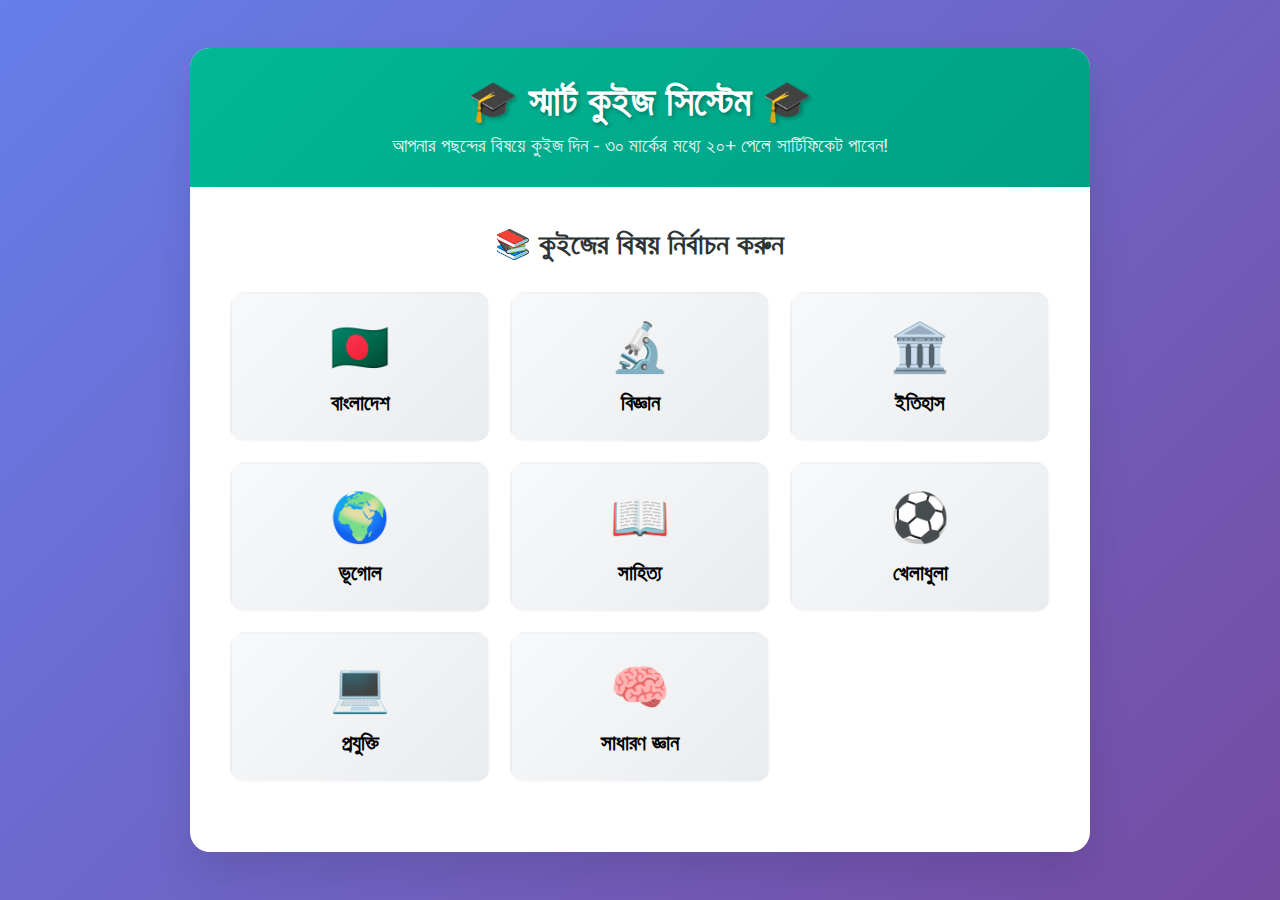
<file: index.html>
<!DOCTYPE html>
<html lang="bn">
<head>
    <meta charset="UTF-8">
    <meta name="viewport" content="width=device-width, initial-scale=1.0">
    <title>স্মার্ট কুইজ সিস্টেম</title>
    <link rel="stylesheet" href="style.css">
</head>
<body>
    <div class="container">
        <header>
            <h1>🎓 স্মার্ট কুইজ সিস্টেম 🎓</h1>
            <p>আপনার পছন্দের বিষয়ে কুইজ দিন - ৩০ মার্কের মধ্যে ২০+ পেলে সার্টিফিকেট পাবেন!</p>
        </header>

        <!-- Topic Selection Section -->
        <div id="topic-container">
            <div class="topic-card">
                <h2>📚 কুইজের বিষয় নির্বাচন করুন</h2>
                <div class="topic-grid">
                    <div class="topic-item" onclick="selectTopic('bangladesh')">
                        <span>🇧🇩</span>
                        <h3>বাংলাদেশ</h3>
                    </div>
                    <div class="topic-item" onclick="selectTopic('science')">
                        <span>🔬</span>
                        <h3>বিজ্ঞান</h3>
                    </div>
                    <div class="topic-item" onclick="selectTopic('history')">
                        <span>🏛️</span>
                        <h3>ইতিহাস</h3>
                    </div>
                    <div class="topic-item" onclick="selectTopic('geography')">
                        <span>🌍</span>
                        <h3>ভূগোল</h3>
                    </div>
                    <div class="topic-item" onclick="selectTopic('literature')">
                        <span>📖</span>
                        <h3>সাহিত্য</h3>
                    </div>
                    <div class="topic-item" onclick="selectTopic('sports')">
                        <span>⚽</span>
                        <h3>খেলাধুলা</h3>
                    </div>
                    <div class="topic-item" onclick="selectTopic('technology')">
                        <span>💻</span>
                        <h3>প্রযুক্তি</h3>
                    </div>
                    <div class="topic-item" onclick="selectTopic('general')">
                        <span>🧠</span>
                        <h3>সাধারণ জ্ঞান</h3>
                    </div>
                </div>
            </div>
        </div>

        <!-- Name Input Section -->
        <div id="name-container" style="display: none;">
            <div class="name-card">
                <h2>👤 আপনার নাম লিখুন</h2>
                <p>কুইজ শুরু করার আগে আপনার নাম দিন</p>
                <div class="name-input-group">
                    <input type="text" id="student-name-input" placeholder="আপনার পূর্ণ নাম লিখুন..." maxlength="50">
                    <button onclick="startQuizWithName()">কুইজ শুরু করুন</button>
                </div>
            </div>
        </div>

        <!-- Quiz Section -->
        <div id="quiz-container" style="display: none;">
            <div class="quiz-header">
                <h2 id="quiz-topic-title"></h2>
                <p id="student-name-display"></p>
                <div id="question-counter">
                    প্রশ্ন <span id="current-question">1</span> / <span id="total-questions">10</span>
                </div>
            </div>
            
            <div id="question-card">
                <h3 id="question-text"></h3>
                <div id="options-container"></div>
                <button id="next-btn" onclick="nextQuestion()">পরবর্তী প্রশ্ন</button>
            </div>
        </div>

        <!-- Result Section -->
        <div id="result-container" style="display: none;">
            <div id="result-card">
                <h2 id="result-title"></h2>
                <p id="score-display"></p>
                <div id="certificate" style="display: none;">
                    <div class="certificate-content">
                        <h3>🏆 সার্টিফিকেট অব এক্সিলেন্স 🏆</h3>
                        <p>এই সার্টিফিকেট প্রদান করা হলো</p>
                        <h4 id="student-name-cert">কুইজ বিজয়ী</h4>
                        <p><span id="cert-topic"></span> বিষয়ে সফলভাবে উত্তীর্ণ হওয়ার জন্য</p>
                        <p>স্কোর: <span id="cert-score"></span>/ৃ০</p>
                        <p>তারিখ: <span id="cert-date"></span></p>
                    </div>
                </div>
                <button id="restart-btn" onclick="restartQuiz()">নতুন কুইজ শুরু করুন</button>
            </div>
        </div>
    </div>

    <script src="script.js"></script>
</body>
</html>
</file>
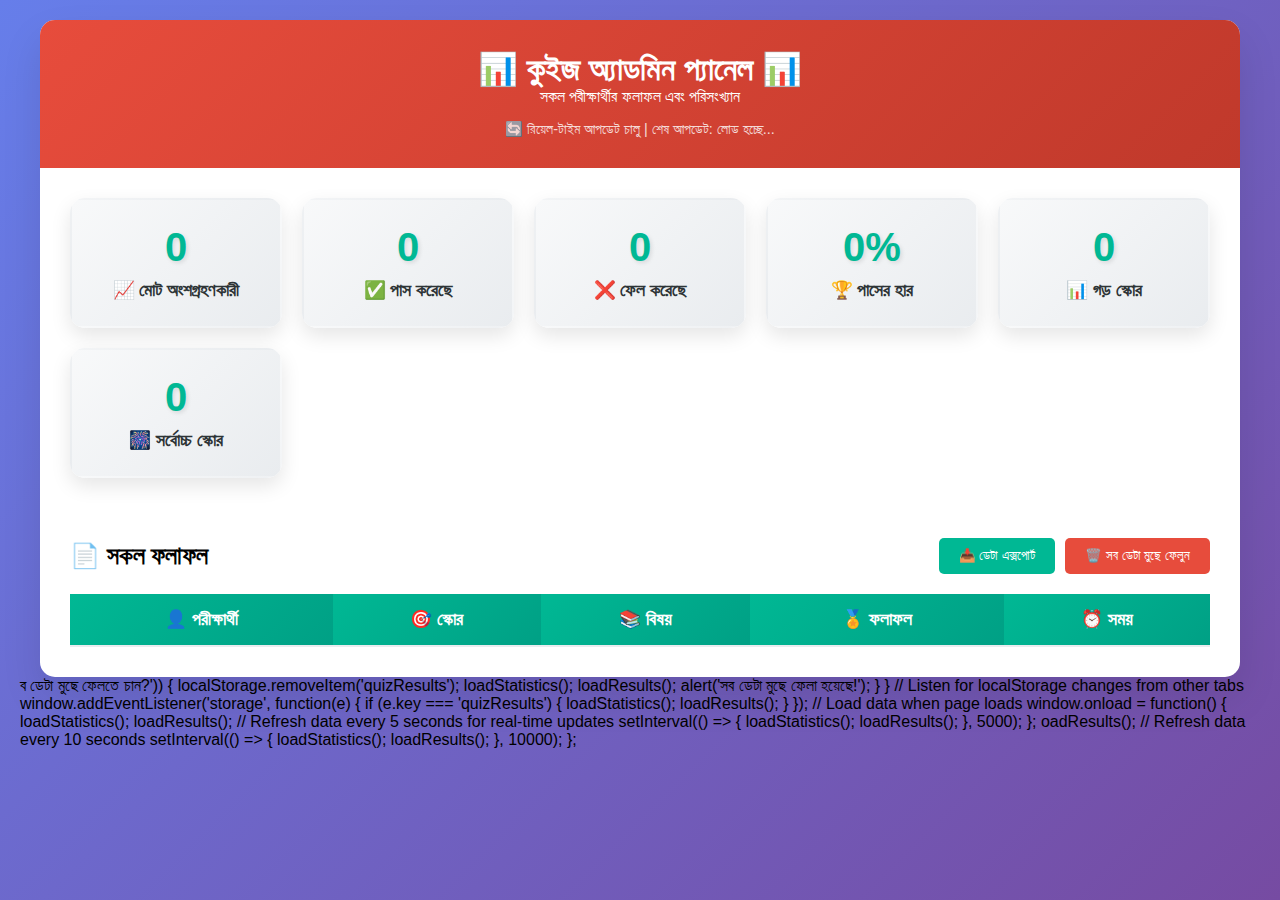
<file: admin.html>
<!DOCTYPE html>
<html lang="bn">
<head>
    <meta charset="UTF-8">
    <meta name="viewport" content="width=device-width, initial-scale=1.0">
    <title>কুইজ অ্যাডমিন প্যানেল</title>
    <style>
        * {
            margin: 0;
            padding: 0;
            box-sizing: border-box;
        }
        
        body {
            font-family: 'Segoe UI', Tahoma, Geneva, Verdana, sans-serif;
            background: linear-gradient(135deg, #667eea 0%, #764ba2 100%);
            min-height: 100vh;
            padding: 20px;
        }
        
        .container {
            max-width: 1200px;
            margin: 0 auto;
            background: white;
            border-radius: 15px;
            box-shadow: 0 20px 40px rgba(0,0,0,0.1);
            overflow: hidden;
        }
        
        .header {
            background: linear-gradient(135deg, #e74c3c, #c0392b);
            color: white;
            padding: 30px;
            text-align: center;
        }
        
        .stats-grid {
            display: grid;
            grid-template-columns: repeat(auto-fit, minmax(200px, 1fr));
            gap: 20px;
            padding: 30px;
        }
        
        .stat-card {
            background: linear-gradient(135deg, #f8f9fa, #e9ecef);
            padding: 25px;
            border-radius: 15px;
            text-align: center;
            box-shadow: 0 8px 20px rgba(0,0,0,0.1);
            transition: transform 0.3s ease;
            border: 2px solid transparent;
        }
        
        .stat-card:hover {
            transform: translateY(-5px);
            border-color: #00b894;
        }
        
        .stat-number {
            font-size: 2.5rem;
            font-weight: bold;
            color: #00b894;
            text-shadow: 2px 2px 4px rgba(0,0,0,0.1);
        }
        
        .stat-label {
            color: #2d3436;
            margin-top: 10px;
            font-weight: 600;
            font-size: 1.1rem;
        }
        
        .results-section {
            padding: 30px;
        }
        
        .results-table {
            width: 100%;
            border-collapse: collapse;
            margin-top: 20px;
        }
        
        .results-table th,
        .results-table td {
            padding: 15px 12px;
            text-align: center;
            border-bottom: 2px solid #e9ecef;
        }
        
        .results-table th {
            background: linear-gradient(135deg, #00b894, #00a085);
            color: white;
            font-weight: bold;
            font-size: 1.1rem;
        }
        
        .pass {
            color: #00b894;
            font-weight: bold;
            background: #d1f2eb;
            padding: 5px 10px;
            border-radius: 20px;
        }
        
        .fail {
            color: #e74c3c;
            font-weight: bold;
            background: #fadbd8;
            padding: 5px 10px;
            border-radius: 20px;
        }
        
        .results-table tbody tr:hover {
            background: #f1f9f7;
            transform: scale(1.02);
            transition: all 0.3s ease;
        }
        
        .no-data {
            text-align: center;
            color: #666;
            font-style: italic;
            padding: 40px;
        }
    </style>
</head>
<body>
    <div class="container">
        <div class="header">
            <h1>📊 কুইজ অ্যাডমিন প্যানেল 📊</h1>
            <p>সকল পরীক্ষার্থীর ফলাফল এবং পরিসংখ্যান</p>
            <div style="margin-top: 15px; font-size: 0.9rem; opacity: 0.8;">
                🔄 রিয়েল-টাইম আপডেট চালু | শেষ আপডেট: <span id="last-update">লোড হচ্ছে...</span>
            </div>
        </div>
        
        <div class="stats-grid">
            <div class="stat-card">
                <div class="stat-number" id="total-attempts">0</div>
                <div class="stat-label">📈 মোট অংশগ্রহণকারী</div>
            </div>
            <div class="stat-card">
                <div class="stat-number" id="passed-count">0</div>
                <div class="stat-label">✅ পাস করেছে</div>
            </div>
            <div class="stat-card">
                <div class="stat-number" id="failed-count">0</div>
                <div class="stat-label">❌ ফেল করেছে</div>
            </div>
            <div class="stat-card">
                <div class="stat-number" id="pass-rate">0%</div>
                <div class="stat-label">🏆 পাসের হার</div>
            </div>
            <div class="stat-card">
                <div class="stat-number" id="average-score">0</div>
                <div class="stat-label">📊 গড় স্কোর</div>
            </div>
            <div class="stat-card">
                <div class="stat-number" id="highest-score">0</div>
                <div class="stat-label">🎆 সর্বোচ্চ স্কোর</div>
            </div>
        </div>
        
        <div class="results-section">
            <div style="display: flex; justify-content: space-between; align-items: center; margin-bottom: 20px; flex-wrap: wrap; gap: 10px;">
                <h2>📄 সকল ফলাফল</h2>
                <div style="display: flex; gap: 10px;">
                    <button onclick="exportData()" style="background: #00b894; color: white; border: none; padding: 10px 20px; border-radius: 5px; cursor: pointer;">
                        📥 ডেটা এক্সপোর্ট
                    </button>
                    <button onclick="clearAllData()" style="background: #e74c3c; color: white; border: none; padding: 10px 20px; border-radius: 5px; cursor: pointer;">
                        🗑️ সব ডেটা মুছে ফেলুন
                    </button>
                </div>
            </div>
            <table class="results-table">
                <thead>
                    <tr>
                        <th>👤 পরীক্ষার্থী</th>
                        <th>🎯 স্কোর</th>
                        <th>📚 বিষয়</th>
                        <th>🏅 ফলাফল</th>
                        <th>⏰ সময়</th>
                    </tr>
                </thead>
                <tbody id="results-tbody">
                </tbody>
            </table>
        </div>
    </div>

    <script src="data-persistence.js"></script>
    <script>
        function loadStatistics() {
            const stats = window.quizDataManager.getStats();
            
            document.getElementById('total-attempts').textContent = stats.total;
            document.getElementById('passed-count').textContent = stats.passed;
            document.getElementById('failed-count').textContent = stats.failed;
            document.getElementById('pass-rate').textContent = stats.passRate + '%';
            document.getElementById('average-score').textContent = stats.avgScore;
            document.getElementById('highest-score').textContent = stats.maxScore;
            
            document.getElementById('last-update').textContent = new Date().toLocaleTimeString('bn-BD');
        }
        
        function loadResults() {
            const results = window.quizDataManager.getResults();
            const tbody = document.getElementById('results-tbody');
            tbody.innerHTML = '';
            
            if (results.length === 0) {
                const row = document.createElement('tr');
                row.innerHTML = '<td colspan="5" class="no-data">এখনো কোনো কুইজ সম্পন্ন হয়নি</td>';
                tbody.appendChild(row);
                return;
            }
            
            results.sort((a, b) => new Date(b.timestamp) - new Date(a.timestamp));
            
            results.forEach((result, index) => {
                const row = document.createElement('tr');
                const topicNames = {
                    bangladesh: 'বাংলাদেশ',
                    science: 'বিজ্ঞান',
                    history: 'ইতিহাস',
                    geography: 'ভূগোল',
                    literature: 'সাহিত্য',
                    sports: 'খেলাধুলা',
                    technology: 'প্রযুক্তি',
                    general: 'সাধারণ জ্ঞান'
                };
                
                row.innerHTML = `
                    <td>${result.name || 'পরীক্ষার্থী #' + (index + 1)}</td>
                    <td>${result.score}/৩০</td>
                    <td>${topicNames[result.topic] || 'অজানা'}</td>
                    <td class="${result.passed ? 'pass' : 'fail'}">
                        ${result.passed ? 'পাস ✅' : 'ফেল ❌'}
                    </td>
                    <td>${new Date(result.timestamp).toLocaleString('bn-BD')}</td>
                `;
                tbody.appendChild(row);
            });
        }
        
        function clearAllData() {
            if (confirm('আপনি কি সত্যিই সব ডেটা মুছে ফেলতে চান?')) {
                window.quizDataManager.clearAll();
                loadStatistics();
                loadResults();
            }
        }
        
        function exportData() {
            window.quizDataManager.exportData();
        }
        
        // Auto-refresh every 30 seconds
        setInterval(() => {
            loadStatistics();
            loadResults();
        }, 30000);
        
        // Listen for data updates
        window.addEventListener('quizDataUpdated', () => {
            loadStatistics();
            loadResults();
        });
        
        // Initial load
        document.addEventListener('DOMContentLoaded', () => {
            loadStatistics();
            loadResults();
        });ব ডেটা মুছে ফেলতে চান?')) {
                localStorage.removeItem('quizResults');
                loadStatistics();
                loadResults();
                alert('সব ডেটা মুছে ফেলা হয়েছে!');
            }
        }
        
        // Listen for localStorage changes from other tabs
        window.addEventListener('storage', function(e) {
            if (e.key === 'quizResults') {
                loadStatistics();
                loadResults();
            }
        });
        
        // Load data when page loads
        window.onload = function() {
            loadStatistics();
            loadResults();
            
            // Refresh data every 5 seconds for real-time updates
            setInterval(() => {
                loadStatistics();
                loadResults();
            }, 5000);
        };
    </script>
</body>
</html>ব ডেটা মুছে ফেলতে চান?')) {
                localStorage.removeItem('quizResults');
                loadStatistics();
                loadResults();
                alert('সব ডেটা মুছে ফেলা হয়েছে!');
            }
        }
        
        // Listen for localStorage changes from other tabs
        window.addEventListener('storage', function(e) {
            if (e.key === 'quizResults') {
                loadStatistics();
                loadResults();
            }
        });
        
        // Load data when page loads
        window.onload = function() {
            loadStatistics();
            loadResults();
            
            // Refresh data every 5 seconds for real-time updates
            setInterval(() => {
                loadStatistics();
                loadResults();
            }, 5000);
        };
    </script>
</body>
</html>oadResults();
            
            // Refresh data every 10 seconds
            setInterval(() => {
                loadStatistics();
                loadResults();
            }, 10000);
        };
    </script>
</body>
</html>
    </script>
</body>
</html>
</file>
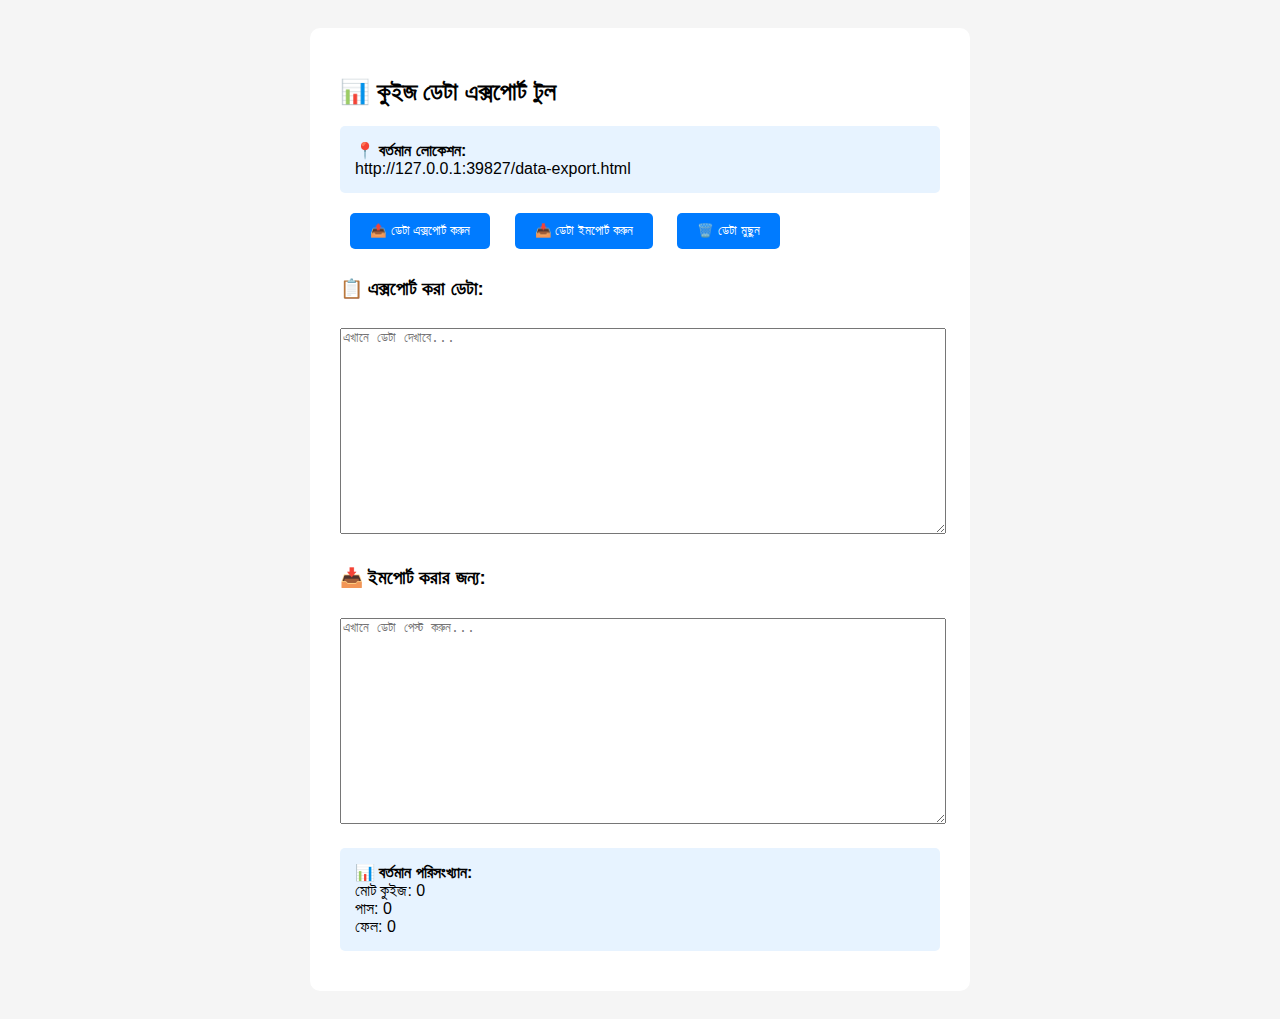
<file: data-export.html>
<!DOCTYPE html>
<html lang="bn">
<head>
    <meta charset="UTF-8">
    <meta name="viewport" content="width=device-width, initial-scale=1.0">
    <title>ডেটা এক্সপোর্ট টুল</title>
    <style>
        body { font-family: Arial, sans-serif; padding: 20px; background: #f5f5f5; }
        .container { max-width: 600px; margin: 0 auto; background: white; padding: 30px; border-radius: 10px; }
        button { background: #007bff; color: white; border: none; padding: 10px 20px; border-radius: 5px; cursor: pointer; margin: 10px; }
        textarea { width: 100%; height: 200px; margin: 10px 0; }
        .info { background: #e7f3ff; padding: 15px; border-radius: 5px; margin: 10px 0; }
    </style>
</head>
<body>
    <div class="container">
        <h2>📊 কুইজ ডেটা এক্সপোর্ট টুল</h2>
        
        <div class="info">
            <strong>📍 বর্তমান লোকেশন:</strong><br>
            <span id="current-url"></span>
        </div>
        
        <button onclick="exportData()">📤 ডেটা এক্সপোর্ট করুন</button>
        <button onclick="importData()">📥 ডেটা ইমপোর্ট করুন</button>
        <button onclick="clearData()">🗑️ ডেটা মুছুন</button>
        
        <h3>📋 এক্সপোর্ট করা ডেটা:</h3>
        <textarea id="export-data" placeholder="এখানে ডেটা দেখাবে..."></textarea>
        
        <h3>📥 ইমপোর্ট করার জন্য:</h3>
        <textarea id="import-data" placeholder="এখানে ডেটা পেস্ট করুন..."></textarea>
        
        <div class="info">
            <strong>📊 বর্তমান পরিসংখ্যান:</strong><br>
            মোট কুইজ: <span id="total-count">0</span><br>
            পাস: <span id="pass-count">0</span><br>
            ফেল: <span id="fail-count">0</span>
        </div>
    </div>

    <script>
        function updateStats() {
            const results = JSON.parse(localStorage.getItem('quizResults') || '[]');
            document.getElementById('total-count').textContent = results.length;
            document.getElementById('pass-count').textContent = results.filter(r => r.passed).length;
            document.getElementById('fail-count').textContent = results.filter(r => !r.passed).length;
            document.getElementById('current-url').textContent = window.location.href;
        }

        function exportData() {
            const data = localStorage.getItem('quizResults') || '[]';
            document.getElementById('export-data').value = data;
            
            // Copy to clipboard
            navigator.clipboard.writeText(data).then(() => {
                alert('✅ ডেটা ক্লিপবোর্ডে কপি হয়েছে!');
            });
        }

        function importData() {
            const data = document.getElementById('import-data').value.trim();
            if (!data) {
                alert('❌ কোনো ডেটা পাওয়া যায়নি!');
                return;
            }
            
            try {
                JSON.parse(data); // Validate JSON
                localStorage.setItem('quizResults', data);
                alert('✅ ডেটা সফলভাবে ইমপোর্ট হয়েছে!');
                updateStats();
            } catch (error) {
                alert('❌ ভুল ডেটা ফরম্যাট!');
            }
        }

        function clearData() {
            if (confirm('আপনি কি সত্যিই সব ডেটা মুছে ফেলতে চান?')) {
                localStorage.removeItem('quizResults');
                alert('✅ সব ডেটা মুছে ফেলা হয়েছে!');
                updateStats();
                document.getElementById('export-data').value = '';
            }
        }

        // Load stats on page load
        window.onload = updateStats;
    </script>
</body>
</html>
</file>
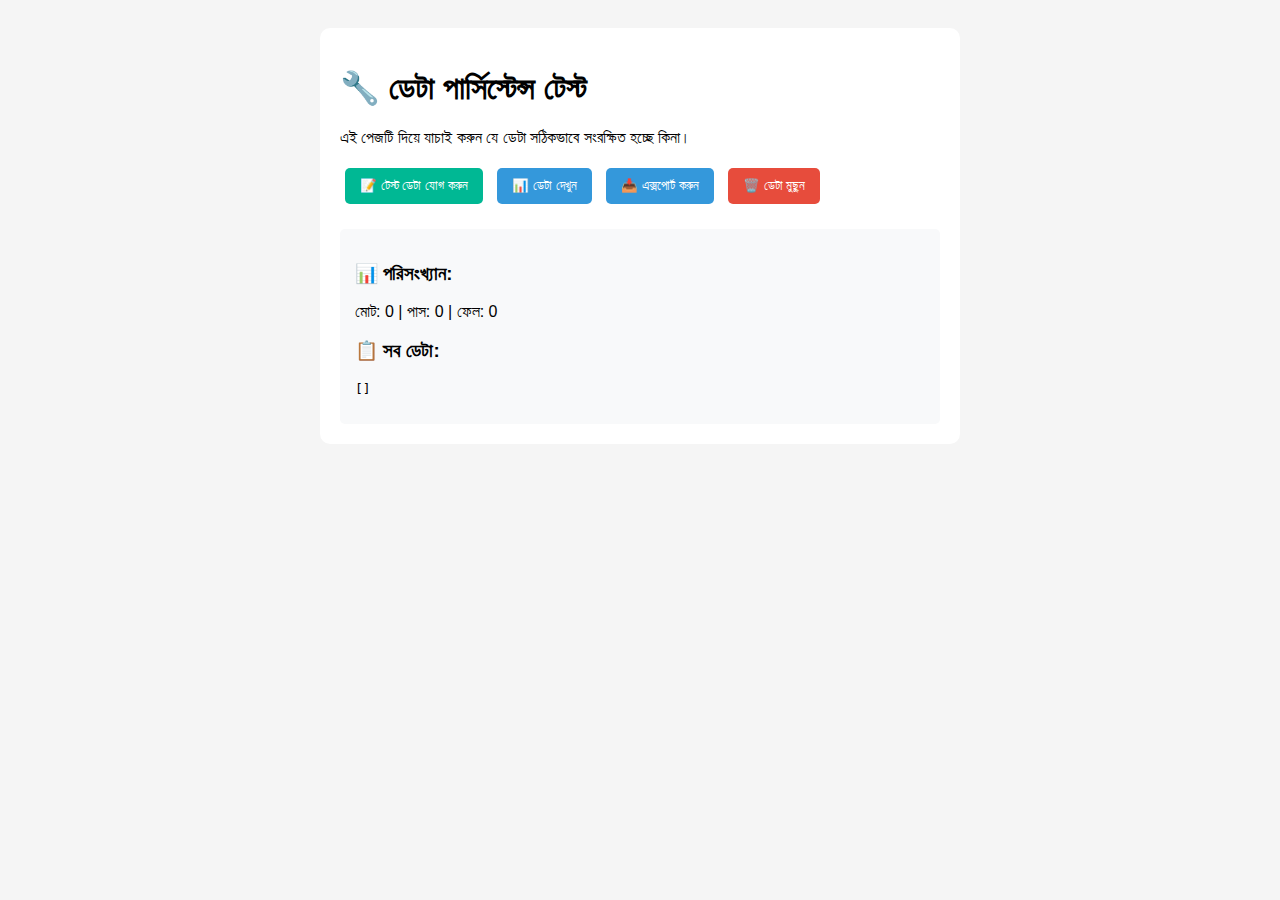
<file: data-test.html>
<!DOCTYPE html>
<html lang="bn">
<head>
    <meta charset="UTF-8">
    <meta name="viewport" content="width=device-width, initial-scale=1.0">
    <title>ডেটা পার্সিস্টেন্স টেস্ট</title>
    <style>
        body { font-family: Arial, sans-serif; padding: 20px; background: #f5f5f5; }
        .container { max-width: 600px; margin: 0 auto; background: white; padding: 20px; border-radius: 10px; }
        button { padding: 10px 15px; margin: 5px; border: none; border-radius: 5px; cursor: pointer; }
        .success { background: #00b894; color: white; }
        .danger { background: #e74c3c; color: white; }
        .info { background: #3498db; color: white; }
        #output { background: #f8f9fa; padding: 15px; border-radius: 5px; margin-top: 20px; }
    </style>
</head>
<body>
    <div class="container">
        <h1>🔧 ডেটা পার্সিস্টেন্স টেস্ট</h1>
        <p>এই পেজটি দিয়ে যাচাই করুন যে ডেটা সঠিকভাবে সংরক্ষিত হচ্ছে কিনা।</p>
        
        <div>
            <button class="success" onclick="addTestData()">📝 টেস্ট ডেটা যোগ করুন</button>
            <button class="info" onclick="showData()">📊 ডেটা দেখুন</button>
            <button class="info" onclick="exportTestData()">📥 এক্সপোর্ট করুন</button>
            <button class="danger" onclick="clearTestData()">🗑️ ডেটা মুছুন</button>
        </div>
        
        <div id="output">
            <p>টেস্ট শুরু করতে উপরের বাটনগুলো ব্যবহার করুন।</p>
        </div>
    </div>

    <script src="config.js"></script>
    <script src="data-persistence.js"></script>
    <script>
        function addTestData() {
            const testResult = {
                name: 'টেস্ট ছাত্র ' + Math.floor(Math.random() * 100),
                score: Math.floor(Math.random() * 31),
                topic: 'bangladesh',
                timestamp: new Date().toISOString()
            };
            
            const saved = window.quizDataManager.saveResult(testResult);
            if (saved) {
                document.getElementById('output').innerHTML = 
                    `<p style="color: green;">✅ সফলভাবে ডেটা সংরক্ষিত হয়েছে!</p>
                     <pre>${JSON.stringify(saved, null, 2)}</pre>`;
            } else {
                document.getElementById('output').innerHTML = 
                    '<p style="color: red;">❌ ডেটা সংরক্ষণে ত্রুটি!</p>';
            }
        }
        
        function showData() {
            const results = window.quizDataManager.getResults();
            const stats = window.quizDataManager.getStats();
            
            document.getElementById('output').innerHTML = 
                `<h3>📊 পরিসংখ্যান:</h3>
                 <p>মোট: ${stats.total} | পাস: ${stats.passed} | ফেল: ${stats.failed}</p>
                 <h3>📋 সব ডেটা:</h3>
                 <pre>${JSON.stringify(results, null, 2)}</pre>`;
        }
        
        function exportTestData() {
            window.quizDataManager.exportData();
            document.getElementById('output').innerHTML = 
                '<p style="color: blue;">📥 ডেটা ডাউনলোড শুরু হয়েছে!</p>';
        }
        
        function clearTestData() {
            if (confirm('সব টেস্ট ডেটা মুছে ফেলবেন?')) {
                window.quizDataManager.clearAll();
                document.getElementById('output').innerHTML = 
                    '<p style="color: orange;">🗑️ সব ডেটা মুছে ফেলা হয়েছে!</p>';
            }
        }
        
        // Show initial data on load
        window.addEventListener('load', showData);
    </script>
</body>
</html>
</file>
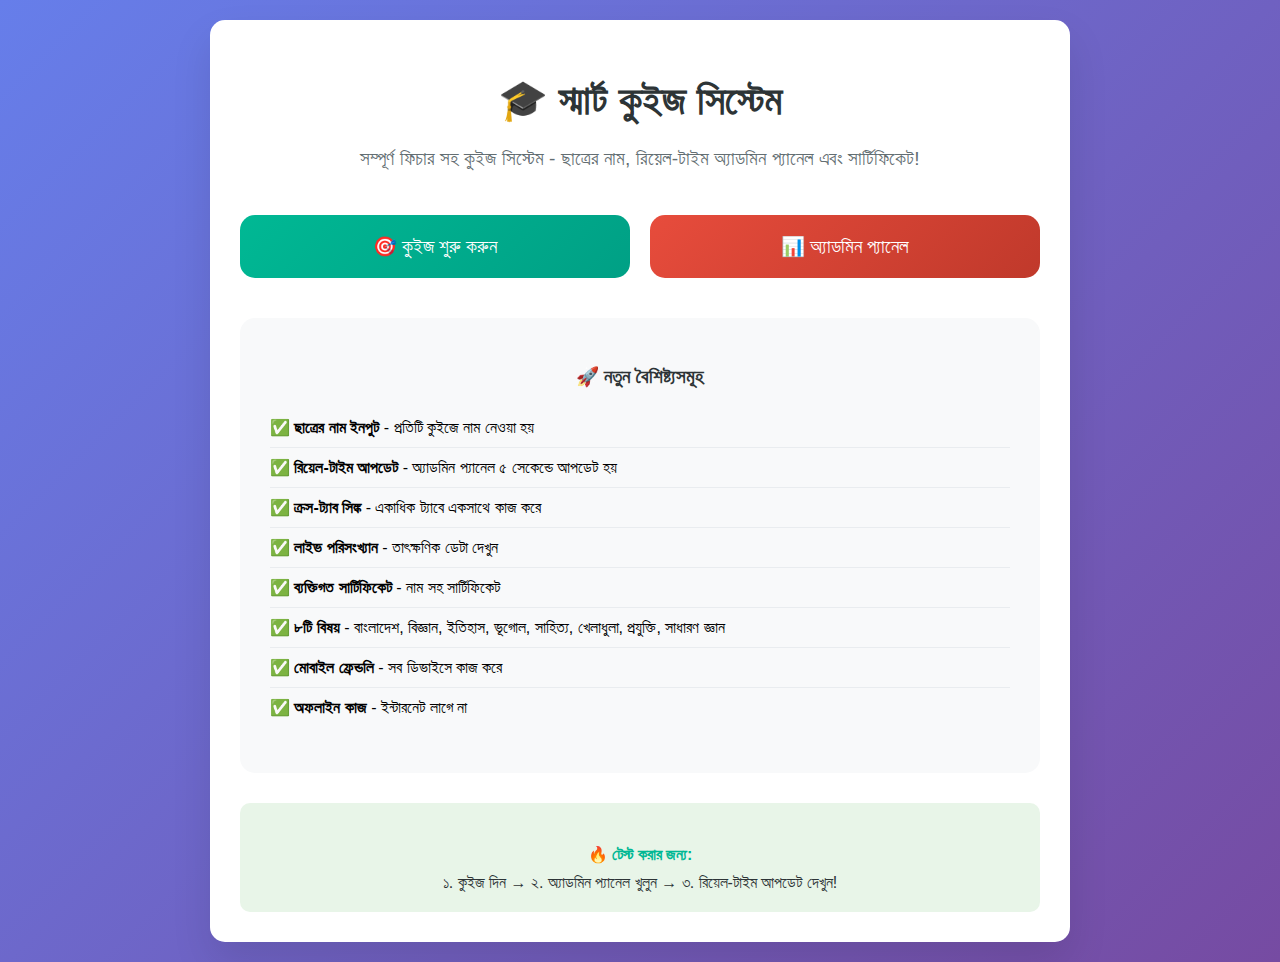
<file: live-demo.html>
<!DOCTYPE html>
<html lang="bn">
<head>
    <meta charset="UTF-8">
    <meta name="viewport" content="width=device-width, initial-scale=1.0">
    <title>লাইভ ডেমো - কুইজ সিস্টেম</title>
    <style>
        body {
            font-family: 'Segoe UI', Tahoma, Geneva, Verdana, sans-serif;
            background: linear-gradient(135deg, #667eea 0%, #764ba2 100%);
            min-height: 100vh;
            padding: 20px;
            margin: 0;
        }
        
        .demo-container {
            max-width: 800px;
            margin: 0 auto;
            background: white;
            border-radius: 15px;
            padding: 30px;
            box-shadow: 0 20px 40px rgba(0,0,0,0.1);
            text-align: center;
        }
        
        .demo-title {
            color: #2d3436;
            font-size: 2.5rem;
            margin-bottom: 20px;
        }
        
        .demo-description {
            color: #636e72;
            font-size: 1.2rem;
            margin-bottom: 40px;
            line-height: 1.6;
        }
        
        .demo-buttons {
            display: grid;
            grid-template-columns: repeat(auto-fit, minmax(250px, 1fr));
            gap: 20px;
            margin-bottom: 40px;
        }
        
        .demo-btn {
            background: linear-gradient(135deg, #00b894, #00a085);
            color: white;
            border: none;
            padding: 20px;
            border-radius: 15px;
            font-size: 1.2rem;
            cursor: pointer;
            transition: all 0.3s ease;
            text-decoration: none;
            display: block;
        }
        
        .demo-btn:hover {
            transform: translateY(-5px);
            box-shadow: 0 10px 25px rgba(0,184,148,0.3);
        }
        
        .admin-btn {
            background: linear-gradient(135deg, #e74c3c, #c0392b);
        }
        
        .admin-btn:hover {
            box-shadow: 0 10px 25px rgba(231,76,60,0.3);
        }
        
        .features {
            text-align: left;
            background: #f8f9fa;
            padding: 30px;
            border-radius: 15px;
            margin-top: 30px;
        }
        
        .features h3 {
            color: #2d3436;
            margin-bottom: 20px;
            text-align: center;
        }
        
        .features ul {
            list-style: none;
            padding: 0;
        }
        
        .features li {
            padding: 10px 0;
            border-bottom: 1px solid #e9ecef;
        }
        
        .features li:last-child {
            border-bottom: none;
        }
    </style>
</head>
<body>
    <div class="demo-container">
        <h1 class="demo-title">🎓 স্মার্ট কুইজ সিস্টেম</h1>
        <p class="demo-description">
            সম্পূর্ণ ফিচার সহ কুইজ সিস্টেম - ছাত্রের নাম, রিয়েল-টাইম অ্যাডমিন প্যানেল এবং সার্টিফিকেট!
        </p>
        
        <div class="demo-buttons">
            <a href="index.html" class="demo-btn">
                🎯 কুইজ শুরু করুন
            </a>
            <a href="admin.html" class="demo-btn admin-btn">
                📊 অ্যাডমিন প্যানেল
            </a>
        </div>
        
        <div class="features">
            <h3>🚀 নতুন বৈশিষ্ট্যসমূহ</h3>
            <ul>
                <li>✅ <strong>ছাত্রের নাম ইনপুট</strong> - প্রতিটি কুইজে নাম নেওয়া হয়</li>
                <li>✅ <strong>রিয়েল-টাইম আপডেট</strong> - অ্যাডমিন প্যানেল ৫ সেকেন্ডে আপডেট হয়</li>
                <li>✅ <strong>ক্রস-ট্যাব সিঙ্ক</strong> - একাধিক ট্যাবে একসাথে কাজ করে</li>
                <li>✅ <strong>লাইভ পরিসংখ্যান</strong> - তাৎক্ষণিক ডেটা দেখুন</li>
                <li>✅ <strong>ব্যক্তিগত সার্টিফিকেট</strong> - নাম সহ সার্টিফিকেট</li>
                <li>✅ <strong>৮টি বিষয়</strong> - বাংলাদেশ, বিজ্ঞান, ইতিহাস, ভূগোল, সাহিত্য, খেলাধুলা, প্রযুক্তি, সাধারণ জ্ঞান</li>
                <li>✅ <strong>মোবাইল ফ্রেন্ডলি</strong> - সব ডিভাইসে কাজ করে</li>
                <li>✅ <strong>অফলাইন কাজ</strong> - ইন্টারনেট লাগে না</li>
            </ul>
        </div>
        
        <div style="margin-top: 30px; padding: 20px; background: #e8f5e8; border-radius: 10px;">
            <h4 style="color: #00b894; margin-bottom: 10px;">🔥 টেস্ট করার জন্য:</h4>
            <p style="color: #2d3436; margin: 0;">
                ১. কুইজ দিন → ২. অ্যাডমিন প্যানেল খুলুন → ৩. রিয়েল-টাইম আপডেট দেখুন!
            </p>
        </div>
    </div>
</body>
</html>
</file>
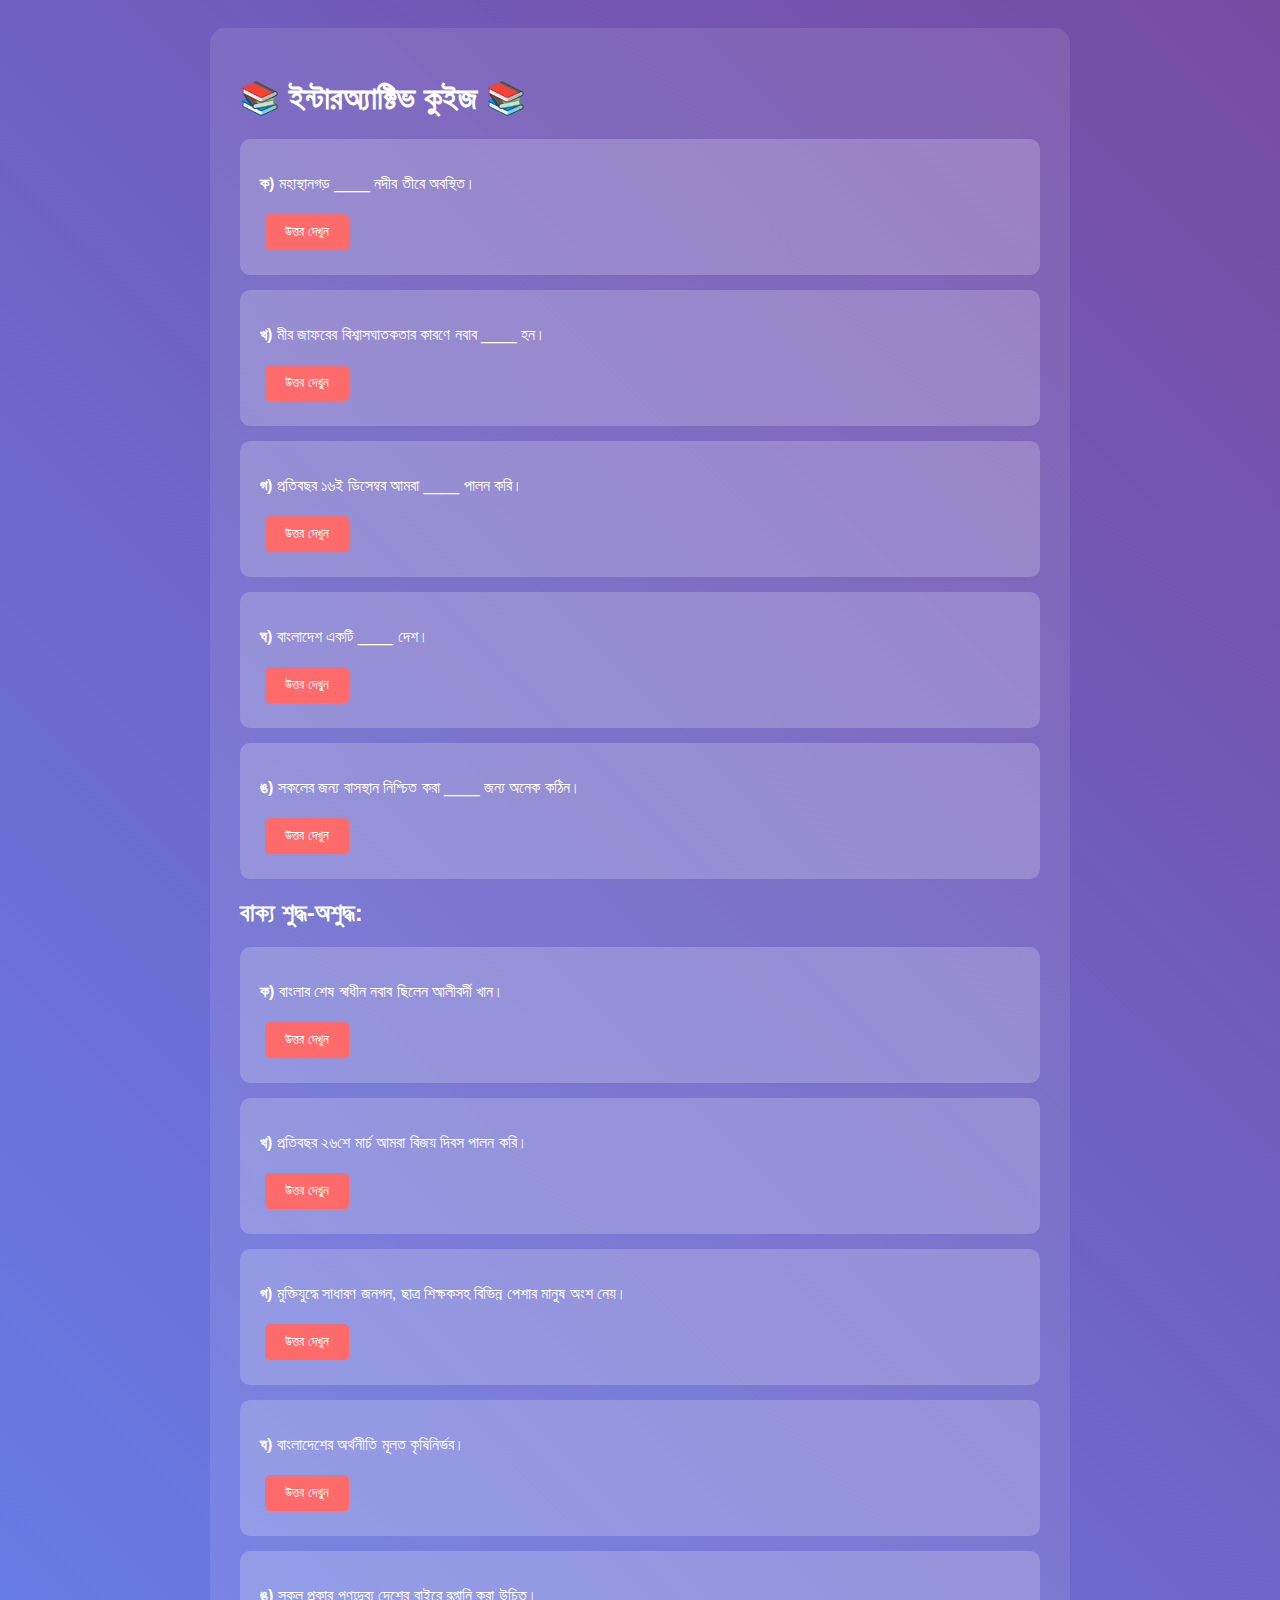
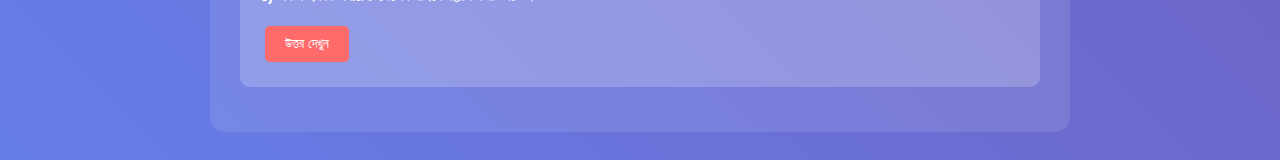
<file: run_quiz.html>
<!DOCTYPE html>
<html lang="bn">
<head>
    <meta charset="UTF-8">
    <title>ইন্টারঅ্যাক্টিভ কুইজ</title>
    <style>
        body { font-family: Arial; background: linear-gradient(45deg, #667eea, #764ba2); color: white; padding: 20px; }
        .quiz { background: rgba(255,255,255,0.1); padding: 30px; border-radius: 15px; max-width: 800px; margin: 0 auto; }
        .question { background: rgba(255,255,255,0.2); padding: 20px; margin: 15px 0; border-radius: 10px; }
        button { background: #ff6b6b; color: white; border: none; padding: 10px 20px; border-radius: 5px; cursor: pointer; margin: 5px; }
        button:hover { background: #ff5252; }
        .answer { background: rgba(0,255,0,0.3); padding: 10px; margin: 10px 0; border-radius: 5px; display: none; }
    </style>
</head>
<body>
    <div class="quiz">
        <h1>📚 ইন্টারঅ্যাক্টিভ কুইজ 📚</h1>
        
        <div class="question">
            <p><strong>ক)</strong> মহাস্থানগড় ____ নদীর তীরে অবস্থিত।</p>
            <button onclick="showAnswer(1)">উত্তর দেখুন</button>
            <div id="ans1" class="answer">উত্তর: করতোয়া</div>
        </div>

        <div class="question">
            <p><strong>খ)</strong> মীর জাফরের বিশ্বাসঘাতকতার কারণে নবাব ____ হন।</p>
            <button onclick="showAnswer(2)">উত্তর দেখুন</button>
            <div id="ans2" class="answer">উত্তর: পরাজিত</div>
        </div>

        <div class="question">
            <p><strong>গ)</strong> প্রতিবছর ১৬ই ডিসেম্বর আমরা ____ পালন করি।</p>
            <button onclick="showAnswer(3)">উত্তর দেখুন</button>
            <div id="ans3" class="answer">উত্তর: বিজয় দিবস</div>
        </div>

        <div class="question">
            <p><strong>ঘ)</strong> বাংলাদেশ একটি ____ দেশ।</p>
            <button onclick="showAnswer(4)">উত্তর দেখুন</button>
            <div id="ans4" class="answer">উত্তর: কৃষিপ্রধান</div>
        </div>

        <div class="question">
            <p><strong>ঙ)</strong> সকলের জন্য বাসস্থান নিশ্চিত করা ____ জন্য অনেক কঠিন।</p>
            <button onclick="showAnswer(5)">উত্তর দেখুন</button>
            <div id="ans5" class="answer">উত্তর: সরকারের</div>
        </div>

        <h2>বাক্য শুদ্ধ-অশুদ্ধ:</h2>
        
        <div class="question">
            <p><strong>ক)</strong> বাংলার শেষ স্বাধীন নবাব ছিলেন আলীবর্দী খান।</p>
            <button onclick="showAnswer(6)">উত্তর দেখুন</button>
            <div id="ans6" class="answer" style="background: rgba(255,0,0,0.3);">❌ অশুদ্ধ</div>
        </div>

        <div class="question">
            <p><strong>খ)</strong> প্রতিবছর ২৬শে মার্চ আমরা বিজয় দিবস পালন করি।</p>
            <button onclick="showAnswer(7)">উত্তর দেখুন</button>
            <div id="ans7" class="answer" style="background: rgba(255,0,0,0.3);">❌ অশুদ্ধ</div>
        </div>

        <div class="question">
            <p><strong>গ)</strong> মুক্তিযুদ্ধে সাধারণ জনগন, ছাত্র শিক্ষকসহ বিভিন্ন পেশার মানুষ অংশ নেয়।</p>
            <button onclick="showAnswer(8)">উত্তর দেখুন</button>
            <div id="ans8" class="answer">✅ শুদ্ধ</div>
        </div>

        <div class="question">
            <p><strong>ঘ)</strong> বাংলাদেশের অর্থনীতি মূলত কৃষিনির্ভর।</p>
            <button onclick="showAnswer(9)">উত্তর দেখুন</button>
            <div id="ans9" class="answer">✅ শুদ্ধ</div>
        </div>

        <div class="question">
            <p><strong>ঙ)</strong> সকল প্রকার পণ্যদ্রব্য দেশের বাইরে রপ্তানি করা উচিত।</p>
            <button onclick="showAnswer(10)">উত্তর দেখুন</button>
            <div id="ans10" class="answer">✅ শুদ্ধ</div>
        </div>
    </div>

    <script>
        function showAnswer(num) {
            document.getElementById('ans' + num).style.display = 'block';
        }
    </script>
</body>
</html>
</file>
<file: style.css>
* {
    margin: 0;
    padding: 0;
    box-sizing: border-box;
}

body {
    font-family: 'Segoe UI', Tahoma, Geneva, Verdana, sans-serif;
    background: linear-gradient(135deg, #667eea 0%, #764ba2 100%);
    min-height: 100vh;
    display: flex;
    align-items: center;
    justify-content: center;
    padding: 20px;
}

.container {
    max-width: 900px;
    width: 100%;
    background: white;
    border-radius: 20px;
    box-shadow: 0 20px 40px rgba(0,0,0,0.1);
    overflow: hidden;
}

header {
    background: linear-gradient(135deg, #00b894, #00a085);
    color: white;
    text-align: center;
    padding: 30px;
}

header h1 {
    font-size: 2.5rem;
    margin-bottom: 10px;
    text-shadow: 2px 2px 4px rgba(0,0,0,0.3);
}

header p {
    font-size: 1.2rem;
    opacity: 0.9;
}

/* Topic Selection */
#topic-container {
    padding: 40px;
}

.topic-card {
    text-align: center;
}

.topic-card h2 {
    color: #2d3436;
    margin-bottom: 30px;
    font-size: 1.8rem;
}

.topic-grid {
    display: grid;
    grid-template-columns: repeat(auto-fit, minmax(200px, 1fr));
    gap: 20px;
    margin-bottom: 30px;
}

.topic-item {
    background: linear-gradient(135deg, #f8f9fa, #e9ecef);
    border: 2px solid transparent;
    border-radius: 15px;
    padding: 25px;
    text-align: center;
    cursor: pointer;
    transition: all 0.3s ease;
}

.topic-item:hover {
    border-color: #00b894;
    transform: translateY(-5px);
    box-shadow: 0 10px 25px rgba(0,184,148,0.2);
    background: linear-gradient(135deg, #00b894, #00a085);
    color: white;
}

.topic-item span {
    font-size: 3rem;
    display: block;
    margin-bottom: 15px;
}

.topic-item h3 {
    font-size: 1.3rem;
    font-weight: bold;
}

/* Quiz Styles */
#quiz-container {
    padding: 40px;
}

.quiz-header {
    text-align: center;
    margin-bottom: 30px;
}

.quiz-header h2 {
    color: #00b894;
    font-size: 1.8rem;
    margin-bottom: 10px;
}

#question-counter {
    font-size: 1.2rem;
    color: #666;
    font-weight: bold;
}

#question-card {
    background: #f8f9fa;
    border-radius: 15px;
    padding: 30px;
    box-shadow: 0 5px 15px rgba(0,0,0,0.1);
}

#question-text {
    font-size: 1.4rem;
    color: #2d3436;
    margin-bottom: 25px;
    line-height: 1.6;
    text-align: center;
}

#options-container {
    display: grid;
    gap: 15px;
    margin-bottom: 30px;
}

.option {
    background: white;
    border: 2px solid #e9ecef;
    border-radius: 10px;
    padding: 15px 20px;
    cursor: pointer;
    transition: all 0.3s ease;
    font-size: 1.1rem;
    text-align: right;
}

.option:hover {
    border-color: #00b894;
    background: #f1f9f7;
    transform: translateY(-2px);
}

.option.selected {
    background: #00b894;
    color: white;
    border-color: #00a085;
}

.option.correct {
    background: #00b894;
    color: white;
    border-color: #00a085;
}

.option.incorrect {
    background: #e74c3c;
    color: white;
    border-color: #c0392b;
}

#next-btn {
    background: linear-gradient(135deg, #00b894, #00a085);
    color: white;
    border: none;
    padding: 15px 30px;
    border-radius: 25px;
    font-size: 1.1rem;
    cursor: pointer;
    transition: all 0.3s ease;
    display: block;
    margin: 0 auto;
    font-weight: bold;
}

#next-btn:hover {
    transform: translateY(-2px);
    box-shadow: 0 5px 15px rgba(0,184,148,0.4);
}

#next-btn:disabled {
    background: #bdc3c7;
    cursor: not-allowed;
    transform: none;
    box-shadow: none;
}

/* Result Styles */
#result-container {
    padding: 40px;
    text-align: center;
}

#result-card {
    background: #f8f9fa;
    border-radius: 15px;
    padding: 40px;
    box-shadow: 0 5px 15px rgba(0,0,0,0.1);
}

#result-title {
    font-size: 2.5rem;
    margin-bottom: 20px;
}

.pass {
    color: #00b894;
}

.fail {
    color: #e74c3c;
}

#score-display {
    font-size: 1.5rem;
    margin-bottom: 30px;
    font-weight: bold;
}

#certificate {
    background: linear-gradient(135deg, #ffd700, #ffed4e);
    border: 3px solid #f39c12;
    border-radius: 15px;
    padding: 30px;
    margin: 30px 0;
    box-shadow: 0 10px 25px rgba(243,156,18,0.3);
}

.certificate-content h3 {
    color: #d35400;
    font-size: 2rem;
    margin-bottom: 15px;
}

.certificate-content h4 {
    color: #2c3e50;
    font-size: 1.8rem;
    margin: 15px 0;
    text-decoration: underline;
}

.certificate-content p {
    color: #2c3e50;
    font-size: 1.2rem;
    margin: 10px 0;
}

#restart-btn {
    background: linear-gradient(135deg, #6c5ce7, #a29bfe);
    color: white;
    border: none;
    padding: 15px 30px;
    border-radius: 25px;
    font-size: 1.1rem;
    cursor: pointer;
    transition: all 0.3s ease;
    font-weight: bold;
}

#restart-btn:hover {
    transform: translateY(-2px);
    box-shadow: 0 5px 15px rgba(108,92,231,0.4);
}

/* Name Input Styles */
#name-container {
    padding: 40px;
    text-align: center;
}

.name-card {
    background: #f8f9fa;
    border-radius: 15px;
    padding: 40px;
    box-shadow: 0 5px 15px rgba(0,0,0,0.1);
    max-width: 500px;
    margin: 0 auto;
}

.name-card h2 {
    color: #2d3436;
    margin-bottom: 15px;
    font-size: 1.8rem;
}

.name-card p {
    color: #636e72;
    margin-bottom: 30px;
    font-size: 1.1rem;
}

.name-input-group {
    display: flex;
    gap: 15px;
    align-items: center;
}

#student-name-input {
    flex: 1;
    padding: 15px;
    border: 2px solid #e9ecef;
    border-radius: 10px;
    font-size: 1.1rem;
    transition: border-color 0.3s ease;
}

#student-name-input:focus {
    outline: none;
    border-color: #00b894;
}

.name-input-group button {
    background: linear-gradient(135deg, #00b894, #00a085);
    color: white;
    border: none;
    padding: 15px 25px;
    border-radius: 10px;
    font-size: 1.1rem;
    cursor: pointer;
    transition: all 0.3s ease;
    font-weight: bold;
}

.name-input-group button:hover {
    transform: translateY(-2px);
    box-shadow: 0 5px 15px rgba(0,184,148,0.4);
}

#student-name-display {
    color: #00b894;
    font-weight: bold;
    font-size: 1.2rem;
    margin-bottom: 10px;
}

@media (max-width: 768px) {
    .container {
        margin: 10px;
    }
    
    header h1 {
        font-size: 2rem;
    }
    
    .topic-grid {
        grid-template-columns: repeat(auto-fit, minmax(150px, 1fr));
        gap: 15px;
    }
    
    .topic-item {
        padding: 20px;
    }
    
    .topic-item span {
        font-size: 2.5rem;
    }
    
    #question-text {
        font-size: 1.2rem;
    }
    
    .option {
        font-size: 1rem;
        padding: 12px 15px;
    }
    
    .name-input-group {
        flex-direction: column;
    }
    
    .name-input-group button {
        width: 100%;
    }
}
</file>
